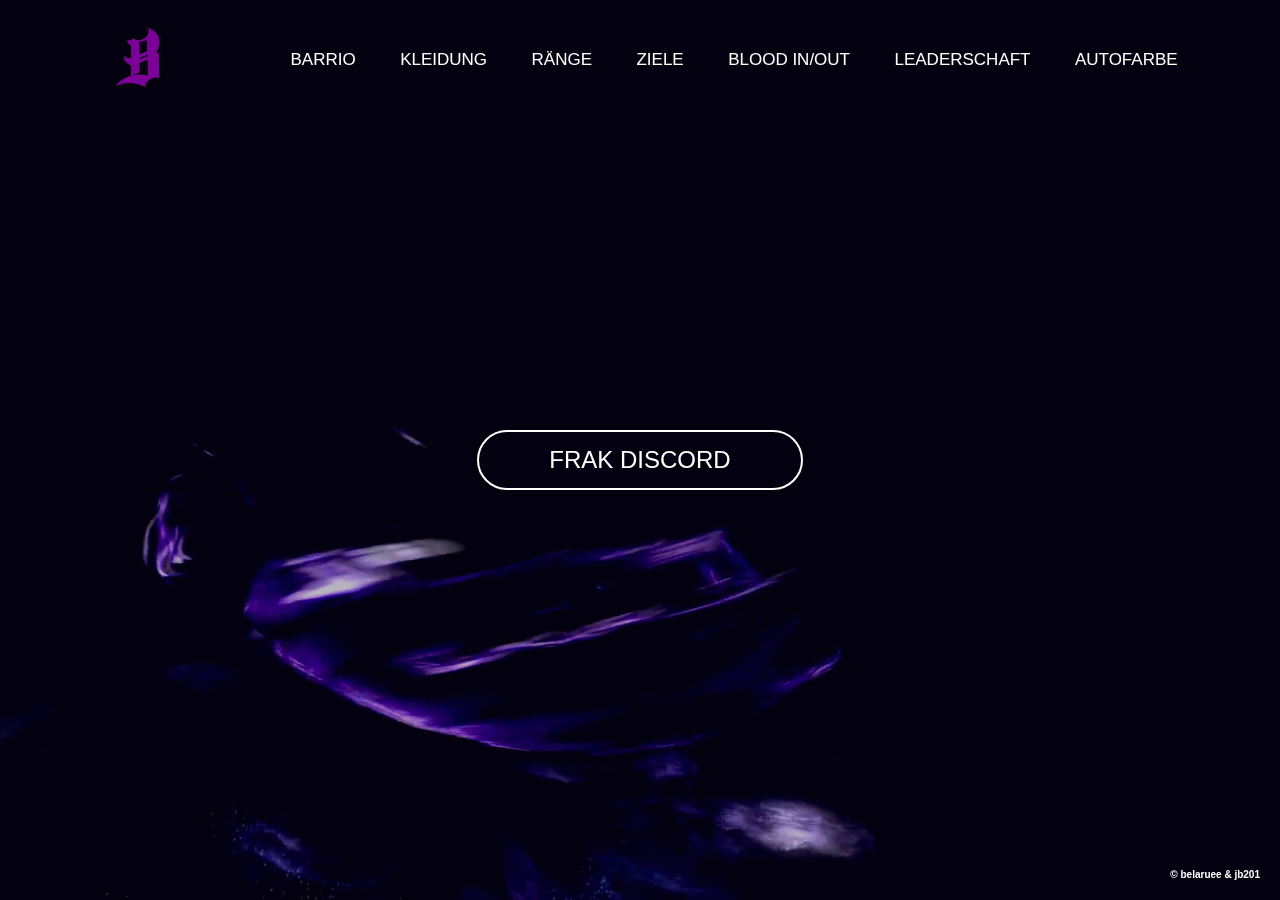
<file: index.html>
<!DOCTYPE html>
<html lang="en">
<head>
    <meta charset="UTF-8">
    <meta http-equiv="X-UA-Compatible" content="IE=edge">
    <meta name="viewport" content="width=device-width, initial-scale=1.0">
    <link rel="stylesheet" href="style.css">
    <title>BELARUE</title>
    <script src="js/title.js"></script>
</head>
<body>
    
    <div class="hero">
        
        <video autoplay loop muted plays-inline class="back-video">
            <source src="images/video.mp4" type="video/mp4">
        </video>

        <nav>
            <img src="images/logo.png" class="logo">
            <ul>
                <li><a href="Barrio.html">BARRIO</a></li>
                <li><a href="Kleidung.html">KLEIDUNG</a></li>
                <li><a href="Ränge.html">RÄNGE</a></li>
                <li><a href="Ziele.html">ZIELE</a></li>
                <li><a href="BloodInOut.html">BLOOD IN/OUT</a></li>
                <li><a href="Leaderschaft.html">LEADERSCHAFT</a></li>
                <li><a href="Autofarbe.html">AUTOFARBE</a></li>
            </ul>
        </nav>
        <div class="content">
            <a href="https://discord.gg/WrzkYfVT" target="https://discord.gg/WrzkYfVT">FRAK DISCORD</a>
        </div>
        <div class="mix">
            <h1><text-align: right;></textarea>© belaruee & jb201</h1>
        </div>
        </div>
    </div>

</body>
</html>
</file>
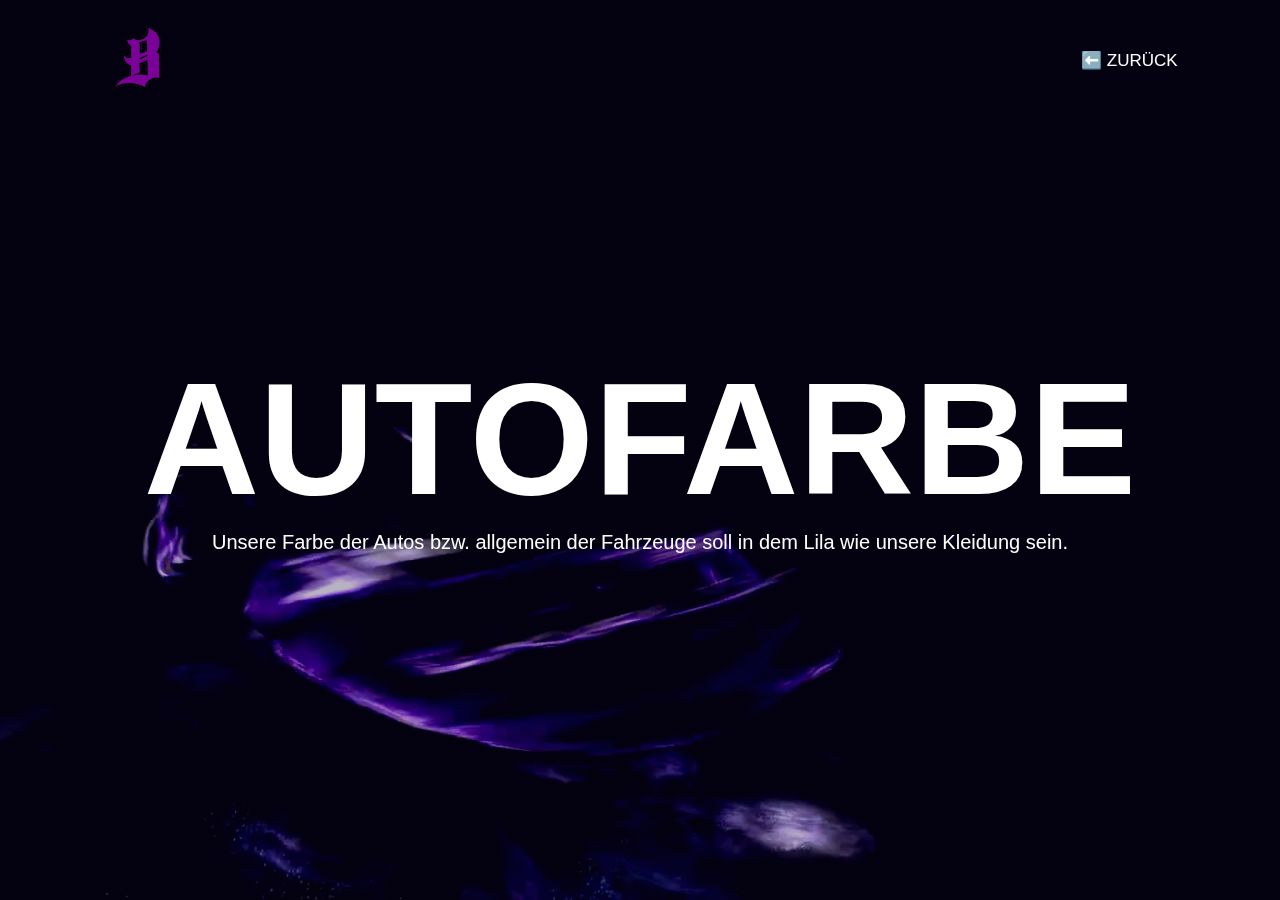
<file: Autofarbe.html>
<!DOCTYPE html>
<html lang="en">
<head>
    <meta charset="UTF-8">
    <meta http-equiv="X-UA-Compatible" content="IE=edge">
    <meta name="viewport" content="width=device-width, initial-scale=1.0">
    <link rel="stylesheet" href="style.css">
    <title>BELARUE</title>
    <script src="js/title.js"></script>
</head>
<body>
    
    <div class="hero">
        
        <video autoplay loop muted plays-inline class="back-video">
            <source src="images/video.mp4" type="video/mp4">
        </video>

        <nav>
            <img src="images/logo.png" class="logo">
            <ul>
                <li><a href="index.html">⬅️ ZURÜCK</a></li>
            </ul>
        </nav>
        <div class="content">
            <h1>AUTOFARBE</h1>
            <h5>
                Unsere Farbe der Autos bzw. allgemein der Fahrzeuge soll in dem Lila wie unsere Kleidung sein. 
            </h5>
            <h5>
            </h5>
            <h5>
        </div>
        </div>
    </div>

</body>
</html>
</file>
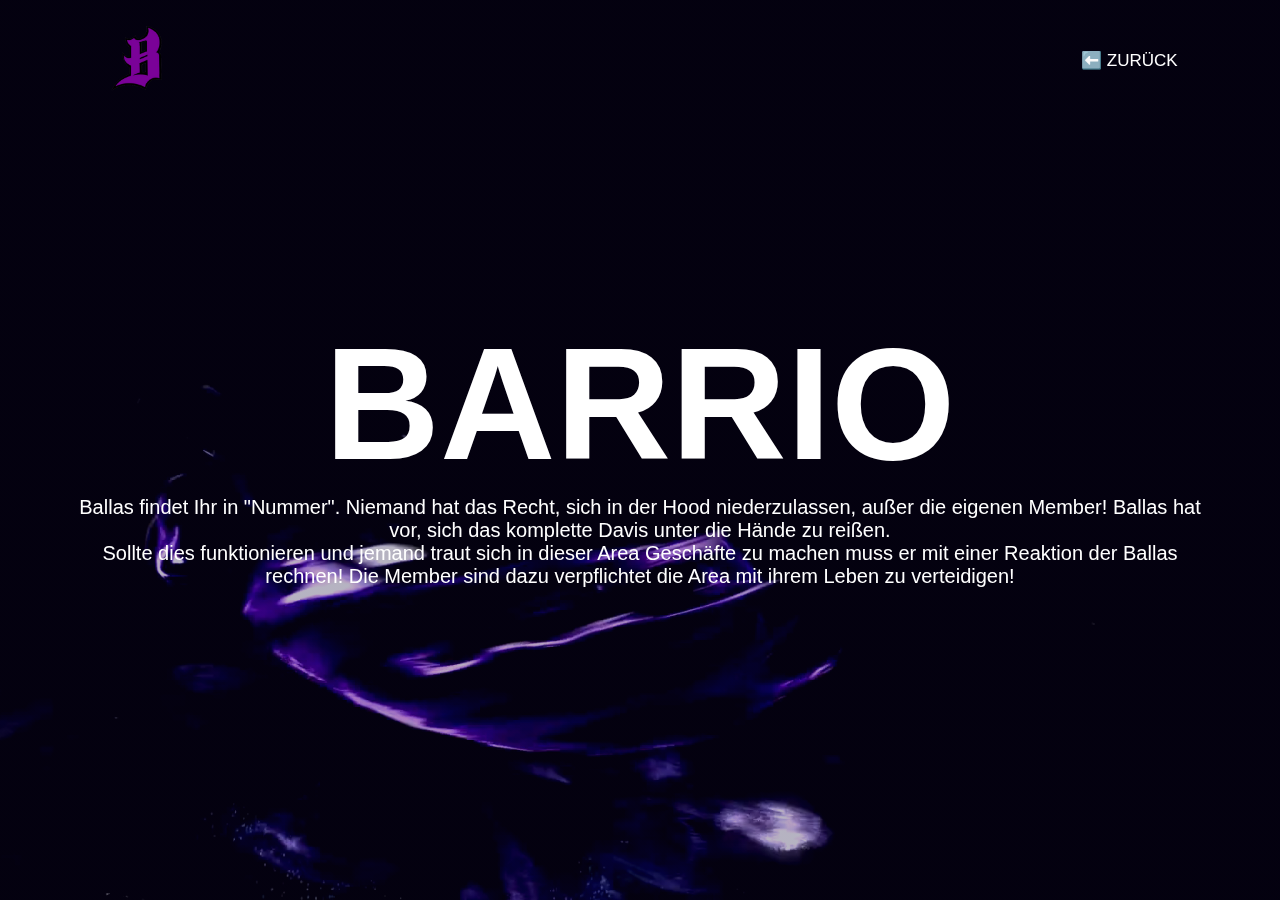
<file: Barrio.html>
<!DOCTYPE html>
<html lang="en">
<head>
    <meta charset="UTF-8">
    <meta http-equiv="X-UA-Compatible" content="IE=edge">
    <meta name="viewport" content="width=device-width, initial-scale=1.0">
    <link rel="stylesheet" href="style.css">
    <title>BELARUE</title>
    <script src="js/title.js"></script>
</head>
<body>
    
    <div class="hero">
        
        <video autoplay loop muted plays-inline class="back-video">
            <source src="images/video.mp4" type="video/mp4">
        </video>

        <nav>
            <img src="images/logo.png" class="logo">
            <ul>
                <li><a href="index.html">⬅️ ZURÜCK</a></li>
            </ul>
        </nav>
        <div class="content">
            <h1>BARRIO</h1>
            <h5>
                Ballas findet Ihr in "Nummer". Niemand hat das Recht, sich in der Hood niederzulassen, außer die eigenen Member!
                Ballas hat vor, sich das komplette Davis unter die Hände zu reißen.
            </h5>
            <h5>
                Sollte dies funktionieren und jemand traut sich in dieser Area Geschäfte zu machen muss er mit einer Reaktion der Ballas rechnen! 
                Die Member sind dazu verpflichtet die Area mit ihrem Leben zu verteidigen!
              </h5>
        </div>
        </div>
    </div>

</body>
</html>
</file>
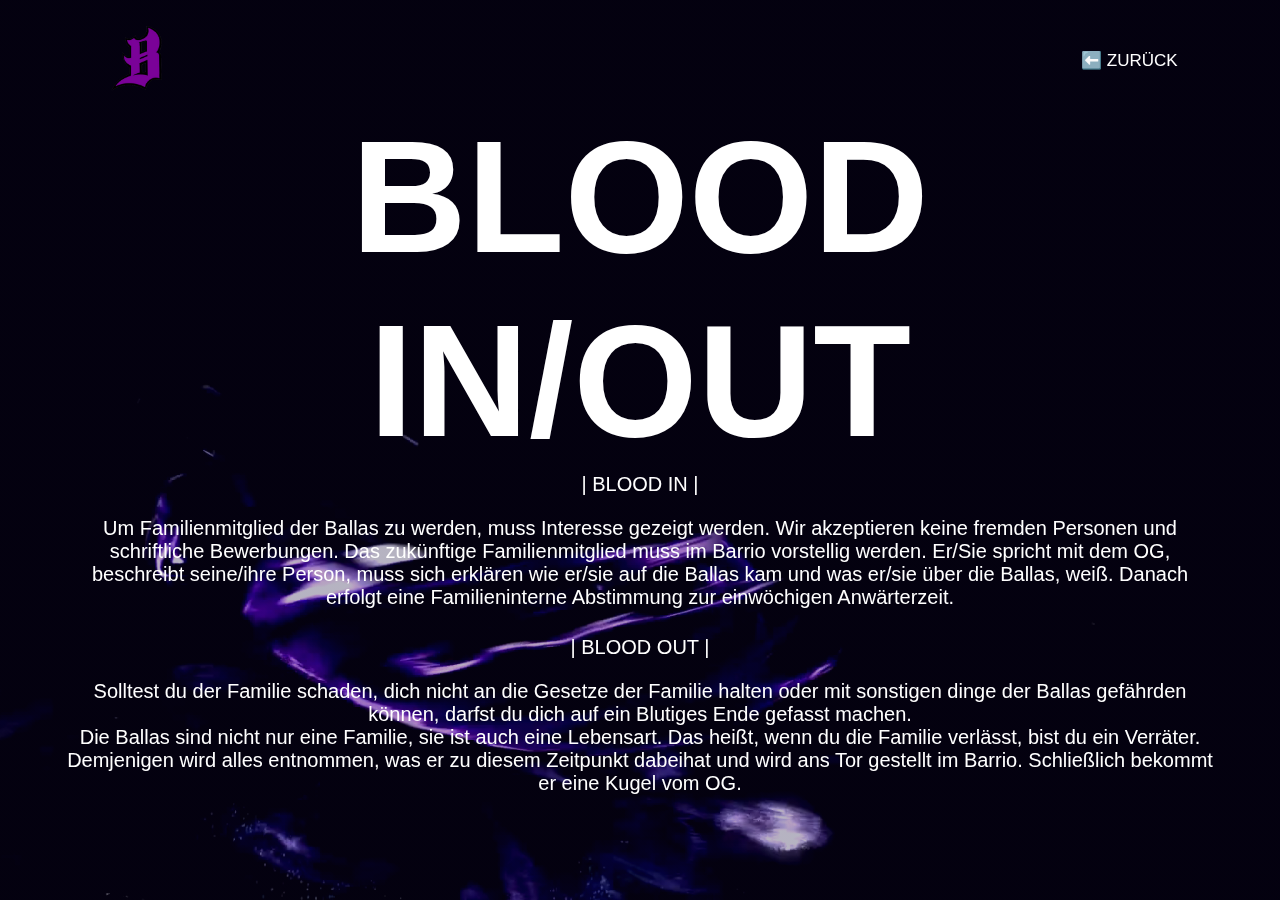
<file: BloodInOut.html>
<!DOCTYPE html>
<html lang="en">
<head>
    <meta charset="UTF-8">
    <meta http-equiv="X-UA-Compatible" content="IE=edge">
    <meta name="viewport" content="width=device-width, initial-scale=1.0">
    <link rel="stylesheet" href="style.css">
    <title>BELARUE</title>
    <script src="js/title.js"></script>
</head>
<body>
    
    <div class="hero">
        
        <video autoplay loop muted plays-inline class="back-video">
            <source src="images/video.mp4" type="video/mp4">
        </video>

        <nav>
            <img src="images/logo.png" class="logo">
            <ul>
                <li><a href="index.html">⬅️ ZURÜCK</a></li>
            </ul>
        </nav>
        <div class="content">
            <h1>BLOOD IN/OUT</h1>
            <h5>
                | BLOOD IN |
            </h5>
            ㅤㅤㅤㅤㅤㅤㅤㅤㅤㅤㅤㅤㅤㅤㅤㅤ
            <h5>
              Um Familienmitglied der Ballas zu werden, muss Interesse gezeigt werden. 
              Wir akzeptieren keine fremden Personen und schriftliche Bewerbungen. 
              Das zukünftige Familienmitglied muss im Barrio vorstellig werden. Er/Sie spricht mit dem OG, beschreibt seine/ihre Person, 
              muss sich erklären wie er/sie auf die Ballas kam und was er/sie über die Ballas, weiß. Danach erfolgt eine Familieninterne Abstimmung zur einwöchigen Anwärterzeit.
            </h5>
            <h5>
                ㅤㅤㅤㅤㅤㅤㅤㅤㅤㅤㅤㅤㅤㅤㅤㅤ
            </h5>
            <h5>
                | BLOOD OUT |
            </h5>
            ㅤㅤㅤㅤㅤㅤㅤㅤㅤㅤㅤㅤㅤㅤㅤㅤ
            <h5>
                Solltest du der Familie schaden, dich nicht an die Gesetze der Familie halten oder mit sonstigen dinge der Ballas gefährden können, darfst du dich auf ein Blutiges Ende gefasst machen.
            </h5>
            <h5>
              Die Ballas sind nicht nur eine Familie, sie ist auch eine Lebensart. 
              Das heißt, wenn du die Familie verlässt, bist du ein Verräter. Demjenigen wird alles entnommen, was er zu diesem Zeitpunkt dabeihat und wird ans Tor gestellt im Barrio. 
              Schließlich bekommt er eine Kugel vom OG.
            </h5>
        </div>
        </div>
    </div>

</body>
</html>
</file>
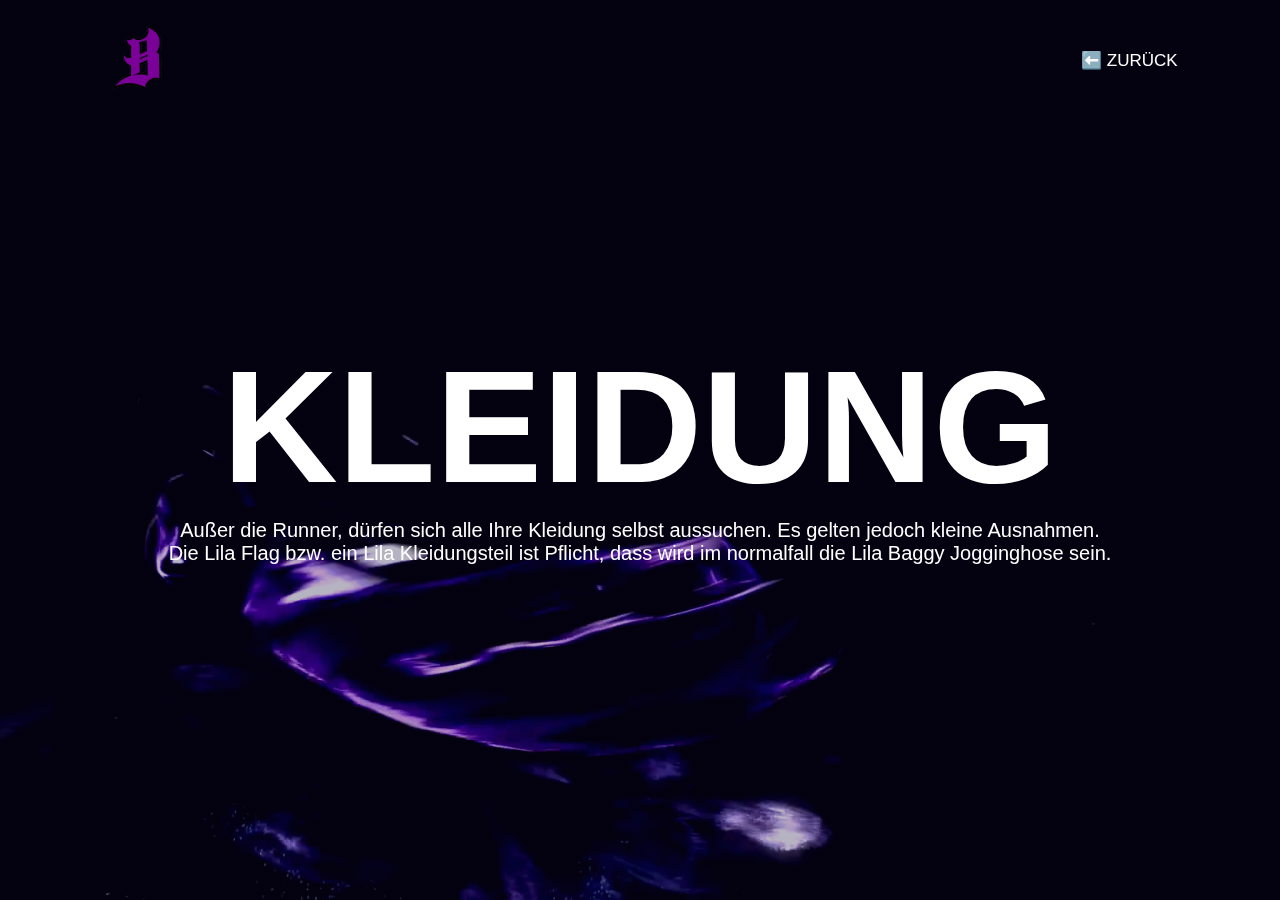
<file: Kleidung.html>
<!DOCTYPE html>
<html lang="en">
<head>
    <meta charset="UTF-8">
    <meta http-equiv="X-UA-Compatible" content="IE=edge">
    <meta name="viewport" content="width=device-width, initial-scale=1.0">
    <link rel="stylesheet" href="style.css">
    <title>BELARUE</title>
    <script src="js/title.js"></script>
</head>
<body>
    
    <div class="hero">
        
        <video autoplay loop muted plays-inline class="back-video">
            <source src="images/video.mp4" type="video/mp4">
        </video>

        <nav>
            <img src="images/logo.png" class="logo">
            <ul>
                <li><a href="index.html">⬅️ ZURÜCK</a></li>
            </ul>
        </nav>
        <div class="content">
            <h1>KLEIDUNG</h1>
            <h5>
                Außer die Runner, dürfen sich alle Ihre Kleidung selbst aussuchen. Es gelten jedoch kleine Ausnahmen.
            </h5>
            <h5>
                Die Lila Flag bzw. ein Lila Kleidungsteil ist Pflicht, dass wird im normalfall die Lila Baggy Jogginghose sein.
              </h5>
        </div>
        </div>
    </div>

</body>
</html>
</file>
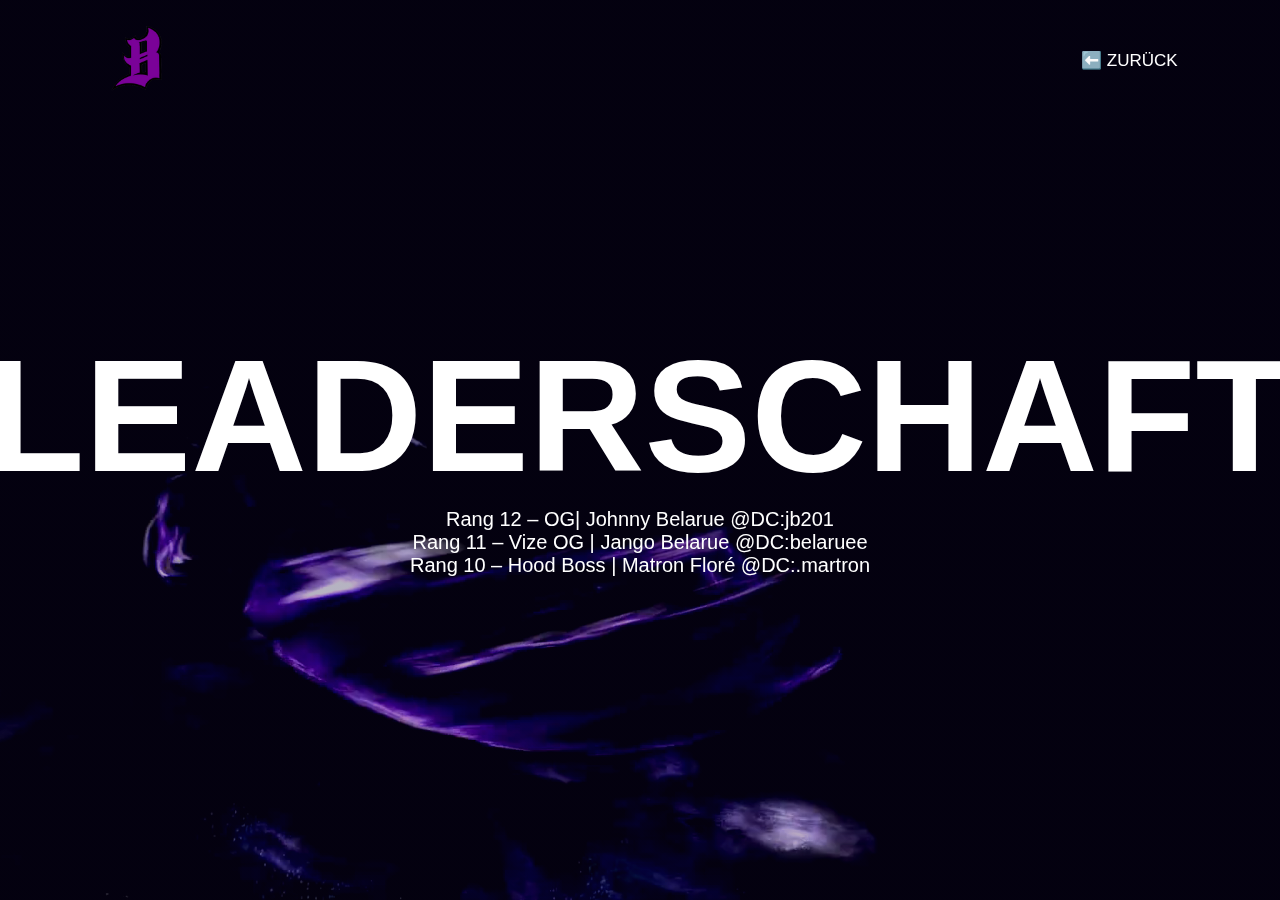
<file: Leaderschaft.html>
<!DOCTYPE html>
<html lang="en">
<head>
    <meta charset="UTF-8">
    <meta http-equiv="X-UA-Compatible" content="IE=edge">
    <meta name="viewport" content="width=device-width, initial-scale=1.0">
    <link rel="stylesheet" href="style.css">
    <title>BELARUE</title>
    <script src="js/title.js"></script>
</head>
<body>
    
    <div class="hero">
        
        <video autoplay loop muted plays-inline class="back-video">
            <source src="images/video.mp4" type="video/mp4">
        </video>

        <nav>
            <img src="images/logo.png" class="logo">
            <ul>
                <li><a href="index.html">⬅️ ZURÜCK</a></li>
            </ul>
        </nav>
        <div class="content">
            <h1>LEADERSCHAFT</h1>
            <h5>
                Rang 12 – OG| Johnny Belarue @DC:jb201
            </h5>
            <h5>
                Rang 11 – Vize OG | Jango Belarue @DC:belaruee
            </h5>
            <h5>
                Rang 10 – Hood Boss | Matron Floré @DC:.martron
            </h5>
        </div>
        </div>
    </div>

</body>
</html>
</file>
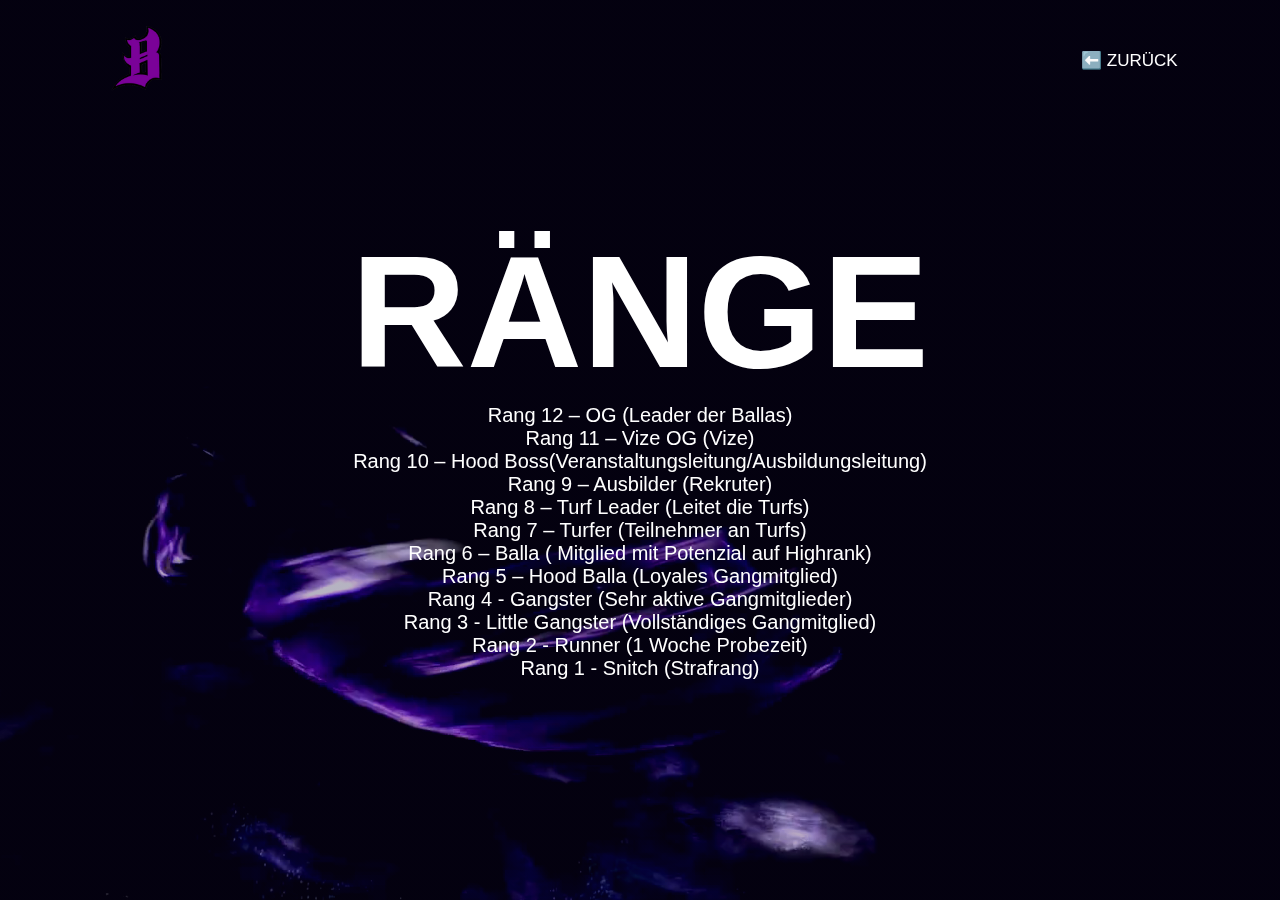
<file: Ränge.html>
<!DOCTYPE html>
<html lang="en">
<head>
    <meta charset="UTF-8">
    <meta http-equiv="X-UA-Compatible" content="IE=edge">
    <meta name="viewport" content="width=device-width, initial-scale=1.0">
    <link rel="stylesheet" href="style.css">
    <title>BELARUE</title>
    <script src="js/title.js"></script>
</head>
<body>
    
    <div class="hero">
        
        <video autoplay loop muted plays-inline class="back-video">
            <source src="images/video.mp4" type="video/mp4">
        </video>

        <nav>
            <img src="images/logo.png" class="logo">
            <ul>
                <li><a href="index.html">⬅️ ZURÜCK</a></li>
            </ul>
        </nav>
        <div class="content">
            <h1>RÄNGE</h1>
            <h5>
                Rang 12 – OG (Leader der Ballas)
            </h5>
            <h5>
                Rang 11 – Vize OG (Vize)
            </h5>
            <h5>
                Rang 10 – Hood Boss(Veranstaltungsleitung/Ausbildungsleitung)
            </h5>
            <h5>
                Rang 9 – Ausbilder (Rekruter)
            </h5>
            <h5>
                Rang 8 – Turf Leader (Leitet die Turfs)
            </h5>
            <h5>
                Rang 7 – Turfer (Teilnehmer an Turfs)
            </h5>
            <h5>
                Rang 6 – Balla ( Mitglied mit Potenzial auf Highrank)
            </h5>
            <h5>
                Rang 5 – Hood Balla (Loyales Gangmitglied)
            </h5>
            <h5>
                Rang 4 - Gangster (Sehr aktive Gangmitglieder)
            </h5>
            <h5>
                Rang 3 - Little Gangster (Vollständiges Gangmitglied)
            </h5>
            <h5>
                Rang 2 - Runner (1 Woche Probezeit)
            </h5>
            <h5>
                Rang 1 - Snitch (Strafrang)
            </h5>

        </div>
        </div>
    </div>

</body>
</html>
</file>
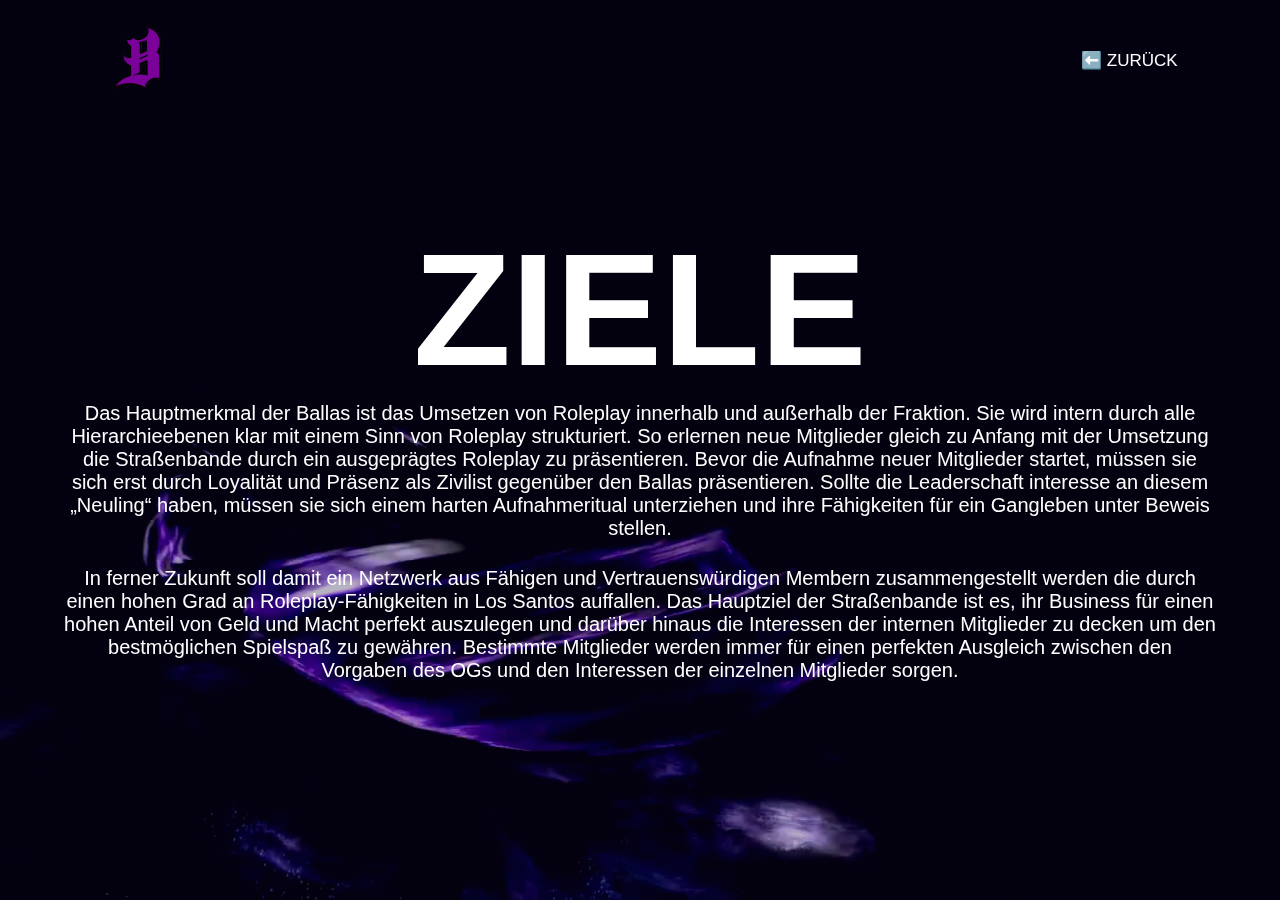
<file: Ziele.html>
<!DOCTYPE html>
<html lang="en">
<head>
    <meta charset="UTF-8">
    <meta http-equiv="X-UA-Compatible" content="IE=edge">
    <meta name="viewport" content="width=device-width, initial-scale=1.0">
    <link rel="stylesheet" href="style.css">
    <title>BELARUE</title>
    <script src="js/title.js"></script>
</head>
<body>
    
    <div class="hero">
        
        <video autoplay loop muted plays-inline class="back-video">
            <source src="images/video.mp4" type="video/mp4">
        </video>

        <nav>
            <img src="images/logo.png" class="logo">
            <ul>
                <li><a href="index.html">⬅️ ZURÜCK</a></li>
            </ul>
        </nav>
        <div class="content">
            <h1>ZIELE</h1>
            <h5>
                Das Hauptmerkmal der Ballas ist das Umsetzen von Roleplay innerhalb und außerhalb der Fraktion.
                Sie wird intern durch alle Hierarchieebenen klar mit einem Sinn von Roleplay strukturiert.
                So erlernen neue Mitglieder gleich zu Anfang mit der Umsetzung die Straßenbande durch ein ausgeprägtes Roleplay zu präsentieren.
                Bevor die Aufnahme neuer Mitglieder startet, müssen sie sich erst durch Loyalität und Präsenz als Zivilist gegenüber den Ballas präsentieren.
                Sollte die Leaderschaft interesse an diesem „Neuling“ haben, müssen sie sich einem harten Aufnahmeritual unterziehen und ihre Fähigkeiten für ein Gangleben unter Beweis stellen.
            </h5>
            <h5>
                ㅤㅤㅤㅤㅤㅤㅤㅤㅤㅤㅤㅤㅤㅤㅤㅤㅤㅤㅤㅤ
            </h5>
            <h5>
                In ferner Zukunft soll damit ein Netzwerk aus Fähigen und Vertrauenswürdigen Membern zusammengestellt werden die durch einen hohen Grad an Roleplay-Fähigkeiten in Los Santos auffallen.
                Das Hauptziel der Straßenbande ist es, ihr Business für einen hohen Anteil von Geld und Macht perfekt auszulegen und darüber hinaus die Interessen der internen Mitglieder zu decken um den bestmöglichen Spielspaß zu gewähren.
                Bestimmte Mitglieder werden immer für einen perfekten Ausgleich zwischen den Vorgaben des OGs und den Interessen der einzelnen Mitglieder sorgen.
            </h5>
        </div>
        </div>
    </div>

</body>
</html>
</file>
<file: style.css>
*{
    padding: 0;
    margin: 0;
    box-sizing: border-box;
    font-family: 'Poppins',Helvetica;
}

.hero{
    width: 100%;
    height: 100vh;
    background-image: linear-gradient(rgba(12,3,51,0.3),rgba(12,3,51,0.3));
    position: relative;
    padding: 0 5%;
    display: flex;
    align-items: center;
    justify-content: center;
}
nav{
    width: 100%;
    position: absolute;
    top: 0;
    left: 0;
    padding: 20px 8%;
    display: flex;
    align-items: center;
    justify-content: space-between;

}

nav .logo{
    width: 80px;
}
nav ul li{
    list-style: none;
    display: inline-block;
    margin-left: 40px;   
}
nav ul li a{
    text-decoration: none;
    color: #ffffff;
    font-size: 17px;   
}

nav ul li a{
    font-size: 17px;
    color: #fff;
    font-weight: 100;
    transition: 0,5s;
}
nav ul li a:hover{
    -webkit-text-stroke: 2px #ffffff;
    color: transparent;
}

.content{
    text-align: center;
}
.content h1{
    font-size: 160px;
    color: #fff;
    font-weight: 600;
    transition: 0,5s;
}
.content h1:hover{
    -webkit-text-stroke: 2px #fff;
    color: transparent;
}

.content h5{
    font-size: 20px;
    color: #fff;
    font-weight: 100;
    transition: 0,5s;
}


.content a{
    text-decoration: none;
    display: inline-block;
    color: #fff;
    font-size: 24px;
    border: 2px solid #fff;
    padding: 14px 70px;
    border-radius: 50px;
    margin-top: 20px;
}
.mix{
    position: fixed;
    right: 0;
    bottom: 0;
    margin: 20px;   
}
.mix h1{
    font-size: 10px;
    color: #fff;
    font-weight: 600;
    transition: 0,5s;
}
.back-video{
    position: absolute;
    right: 0;
    bottom: 0;
    z-index: -1;
} 


@media (min-aspect-ratio: 16/9){
    .back-video{
        width: 100%;
        height: auto;
    } 
}

@media (max-aspect-ratio: 16/9){
    .back-video{
        width: auto;
        height: 100%;
    } 
}
</file>
